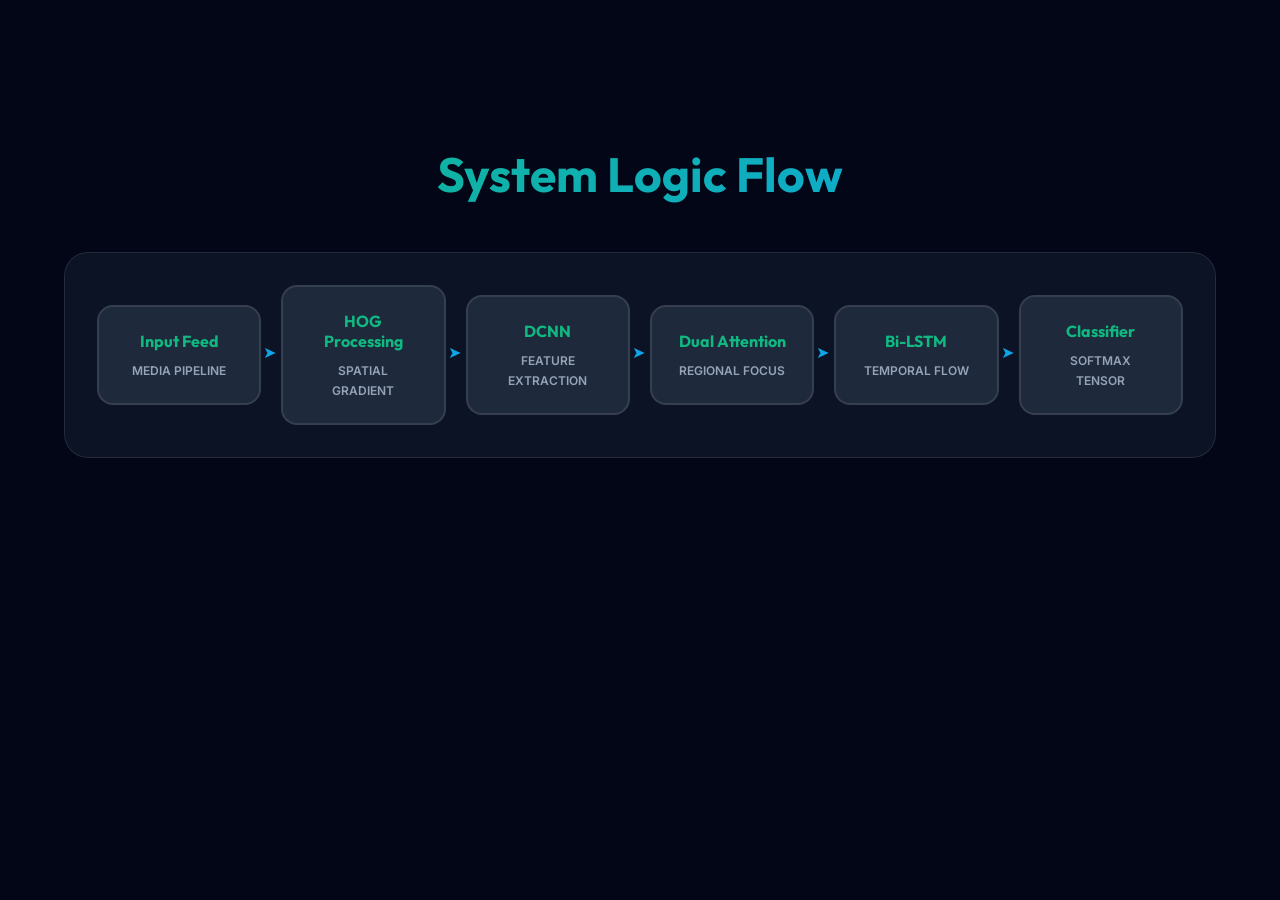
<file: production_app/static/architecture.html>
<!DOCTYPE html>
<html lang="en">

<head>
    <meta charset="UTF-8">
    <meta name="viewport" content="width=device-width, initial-scale=1.0">
    <title>System Architecture | DCNN-BiLSTM-DAM</title>
    <link
        href="https://fonts.googleapis.com/css2?family=Outfit:wght@300;400;600;800&family=Inter:wght@300;400;600&display=swap"
        rel="stylesheet">
    <style>
        :root {
            --bg: #020617;
            --primary: #10b981;
            --secondary: #0ea5e9;
            --text: #f8fafc;
            --glass: rgba(15, 23, 42, 0.8);
            --border: rgba(255, 255, 255, 0.1);
        }

        body {
            background-color: var(--bg);
            color: var(--text);
            font-family: 'Inter', sans-serif;
            margin: 0;
            overflow: hidden;
            display: flex;
            flex-direction: column;
            align-items: center;
            justify-content: center;
            height: 100vh;
        }

        .container {
            width: 90%;
            max-width: 1200px;
            text-align: center;
        }

        h1 {
            font-family: 'Outfit', sans-serif;
            font-size: 3rem;
            margin-bottom: 3rem;
            background: linear-gradient(135deg, var(--primary), var(--secondary));
            -webkit-background-clip: text;
            background-clip: text;
            -webkit-text-fill-color: transparent;
        }

        /* Architecture Map */
        .arch-map {
            display: flex;
            justify-content: space-between;
            align-items: center;
            position: relative;
            padding: 2rem;
            background: var(--glass);
            border: 1px solid var(--border);
            border-radius: 24px;
            backdrop-filter: blur(10px);
        }

        .node {
            background: #1e293b;
            border: 2px solid var(--border);
            padding: 1.5rem;
            border-radius: 16px;
            cursor: pointer;
            transition: all 0.3s cubic-bezier(0.175, 0.885, 0.32, 1.275);
            width: 160px;
            position: relative;
            z-index: 2;
        }

        .node:hover {
            transform: scale(1.1);
            border-color: var(--primary);
            box-shadow: 0 0 30px rgba(16, 185, 129, 0.3);
        }

        .node.active {
            border-color: var(--secondary);
            background: rgba(14, 165, 233, 0.1);
            box-shadow: 0 0 40px rgba(14, 165, 233, 0.4);
        }

        .node strong {
            display: block;
            font-family: 'Outfit', sans-serif;
            margin-bottom: 0.5rem;
            color: var(--primary);
        }

        .node small {
            color: #94a3b8;
            font-weight: 600;
            font-size: 0.75rem;
            text-transform: uppercase;
        }

        .arrow {
            flex-grow: 1;
            height: 2px;
            background: linear-gradient(90deg, var(--primary), var(--secondary));
            margin: 0 10px;
            position: relative;
        }

        .arrow::after {
            content: '➤';
            position: absolute;
            right: -5px;
            top: -12px;
            color: var(--secondary);
        }

        /* Detail Modal */
        .detail-panel {
            margin-top: 3rem;
            background: var(--glass);
            border: 1px solid var(--border);
            border-radius: 20px;
            padding: 2.5rem;
            min-height: 200px;
            max-width: 800px;
            margin-left: auto;
            margin-right: auto;
            text-align: left;
            opacity: 0;
            transform: translateY(20px);
            transition: all 0.5s ease;
        }

        .detail-panel.show {
            opacity: 1;
            transform: translateY(0);
        }

        .detail-panel h3 {
            font-family: 'Outfit', sans-serif;
            color: var(--secondary);
            margin-top: 0;
            font-size: 1.8rem;
        }

        .detail-panel p {
            line-height: 1.8;
            color: #cbd5e1;
            font-size: 1.1rem;
        }

        .tech-specs {
            display: flex;
            gap: 1rem;
            margin-top: 1rem;
        }

        .spec-tag {
            background: rgba(255, 255, 255, 0.05);
            padding: 0.3rem 0.8rem;
            border-radius: 6px;
            font-size: 0.8rem;
            border: 1px solid var(--border);
            color: var(--primary);
        }
    </style>
</head>

<body>

    <div class="container">
        <h1>System Logic Flow</h1>

        <div class="arch-map">
            <div class="node" onclick="showDetail('input')">
                <strong>Input Feed</strong>
                <small>Media Pipeline</small>
            </div>
            <div class="arrow"></div>
            <div class="node" onclick="showDetail('preprocess')">
                <strong>HOG Processing</strong>
                <small>Spatial Gradient</small>
            </div>
            <div class="arrow"></div>
            <div class="node" onclick="showDetail('dcnn')">
                <strong>DCNN</strong>
                <small>Feature Extraction</small>
            </div>
            <div class="arrow"></div>
            <div class="node" onclick="showDetail('dam')">
                <strong>Dual Attention</strong>
                <small>Regional Focus</small>
            </div>
            <div class="arrow"></div>
            <div class="node" onclick="showDetail('bilstm')">
                <strong>Bi-LSTM</strong>
                <small>Temporal Flow</small>
            </div>
            <div class="arrow"></div>
            <div class="node" onclick="showDetail('output')">
                <strong>Classifier</strong>
                <small>Softmax Tensor</small>
            </div>
        </div>

        <div id="panel" class="detail-panel">
            <h3 id="panel-title">Click a module to investigate</h3>
            <p id="panel-desc">Select any stage of the neural pipeline to see the technical deep-dive and implementation
                logic.</p>
            <div id="panel-specs" class="tech-specs"></div>
        </div>
    </div>

    <script>
        const data = {
            input: {
                title: "Live Media Ingestion",
                desc: "The system captures high-frequency frames from a connected webcam or processes uploaded static images. It utilizes YOLOv8 to locate human subjects and applies an intelligent fallback to ensure tracking even in low-visibility environments.",
                specs: ["OpenCV Feed", "YOLOv8 tracking", "Haar Cascades"]
            },
            preprocess: {
                title: "HOG Geometry Extraction",
                desc: "Before entering the model, images are converted to Grayscale and processed via Histogram of Oriented Gradients (HOG). This strips out misleading lighting and color data, preserving only the geometric contours of facial muscles.",
                specs: ["64x64 Matrix", "8 Orientations", "Non-linear normalization"]
            },
            dcnn: {
                title: "Deep Convolutional Neural Network",
                desc: "A custom 3-layer DCNN architecture designed for intensive spatial feature extraction. It uses kernel weights to identify micro-patterns in facial geometry, reducing dimensionality through MaxPool layers for efficient processing.",
                specs: ["3 Conv Layers", "2 MaxPool", "ReLU Activation"]
            },
            dam: {
                title: "Dual Attention Mechanism (DAM)",
                desc: "This stage applies both Spatial and Channel attention in parallel. It serves as an 'AI Magnifying Glass', mathematically forcing the network to ignore background noise and prioritize the mouth and eyes.",
                specs: ["Spatial Attention", "Channel MLP", "Cross-Fusion"]
            },
            bilstm: {
                title: "Bidirectional LSTM",
                desc: "The extracted spatial features are flattened into a sequence. The Bi-LSTM then processes this sequence in both forward and backward directions to understand the temporal flow of the facial expression.",
                specs: ["Parallel Processing", "Sequence Memory", "Temporal Context"]
            },
            output: {
                title: "Softmax Classification",
                desc: "The final layer converts the sequential embeddings into a probability distribution across 7 emotions. The highest confidence percentage determines the real-time feedback displayed on the dashboard.",
                specs: ["7 Emotion Classes", "FC Dense Layer", "Softmax Activation"]
            }
        };

        function showDetail(key) {
            const panel = document.getElementById('panel');
            const nodes = document.querySelectorAll('.node');

            // UI Feedback
            nodes.forEach(n => n.classList.remove('active'));
            event.currentTarget.classList.add('active');

            panel.classList.remove('show');

            setTimeout(() => {
                document.getElementById('panel-title').innerText = data[key].title;
                document.getElementById('panel-desc').innerText = data[key].desc;

                const specsDiv = document.getElementById('panel-specs');
                specsDiv.innerHTML = '';
                data[key].specs.forEach(s => {
                    const span = document.createElement('span');
                    span.className = 'spec-tag';
                    span.innerText = s;
                    specsDiv.appendChild(span);
                });

                panel.classList.add('show');
            }, 300);
        }
    </script>
</body>

</html>
</file>
